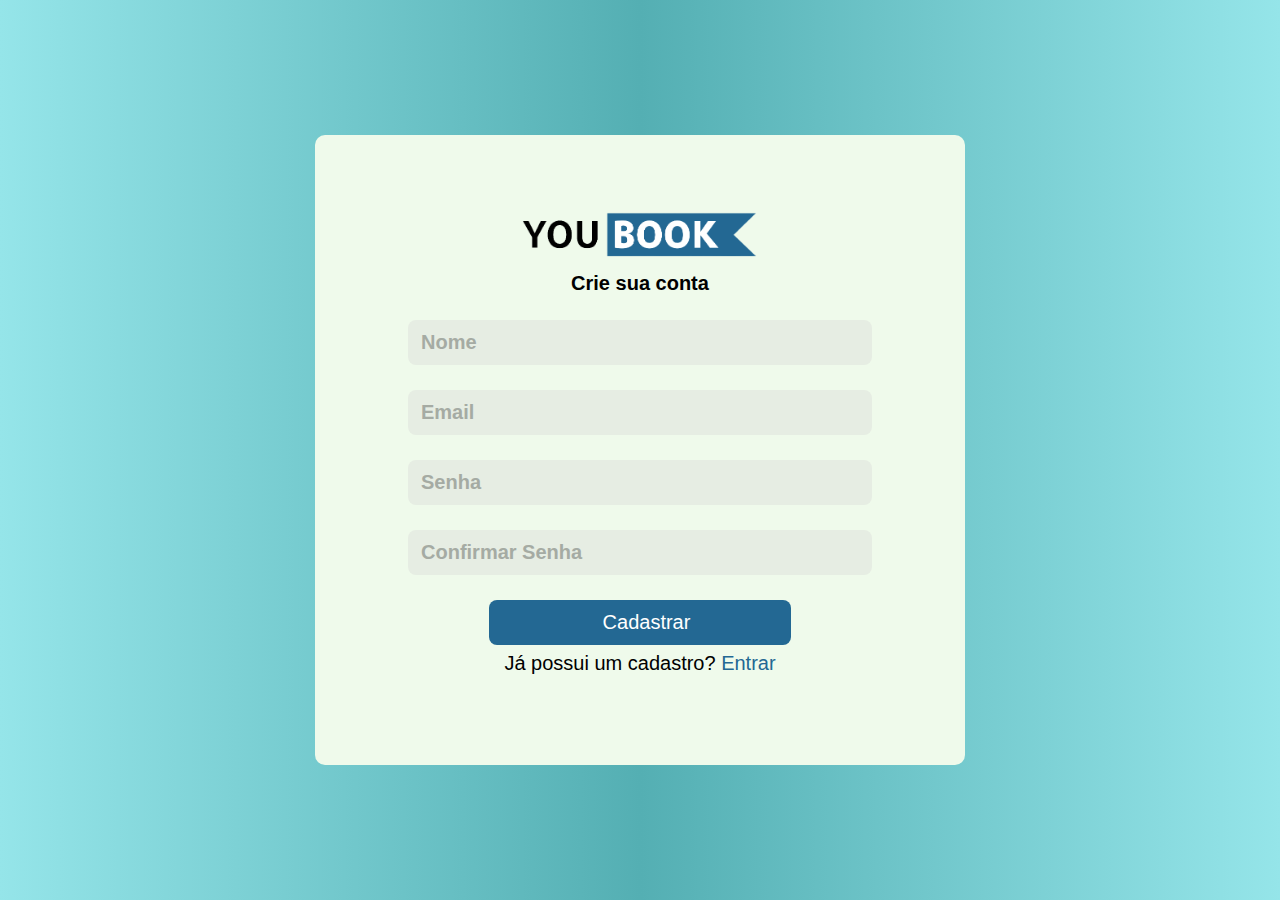
<file: pages/cadastro.html>
<!DOCTYPE html>
<html lang="pt-br">
<head>
    <meta charset="UTF-8">
    <meta http-equiv="X-UA-Compatible" content="IE=edge">
    <meta name="viewport" content="width=device-width, initial-scale=1.0">
    <title>YouBookCadastro</title>
    <link rel="stylesheet" href="/styles/cadastro.css">
</head>
<body>
    
    <section class="area-login">
        <div class="login">
            <div>
                <img src="/src/img/logonova.png">
            </div>
            <b> Crie sua conta</b>
            <form method="post">
                <input type="text" name="nome" placeholder="Nome" autofocus required>
                <input type="text" name="email" placeholder="Email" required>
                <input type="password" name="senha" placeholder="Senha" required minlength="8">
                <input type="password" name="confirmarSenha" placeholder="Confirmar Senha" id="confirm-senha" required minlength="8">
                <input type="submit" value="Cadastrar">
                
            </form>
            <p>Já possui um cadastro? <a href="/pages/login.html">Entrar</a></p>
        </div>
    </section>

    
</body>
</html>
</file>
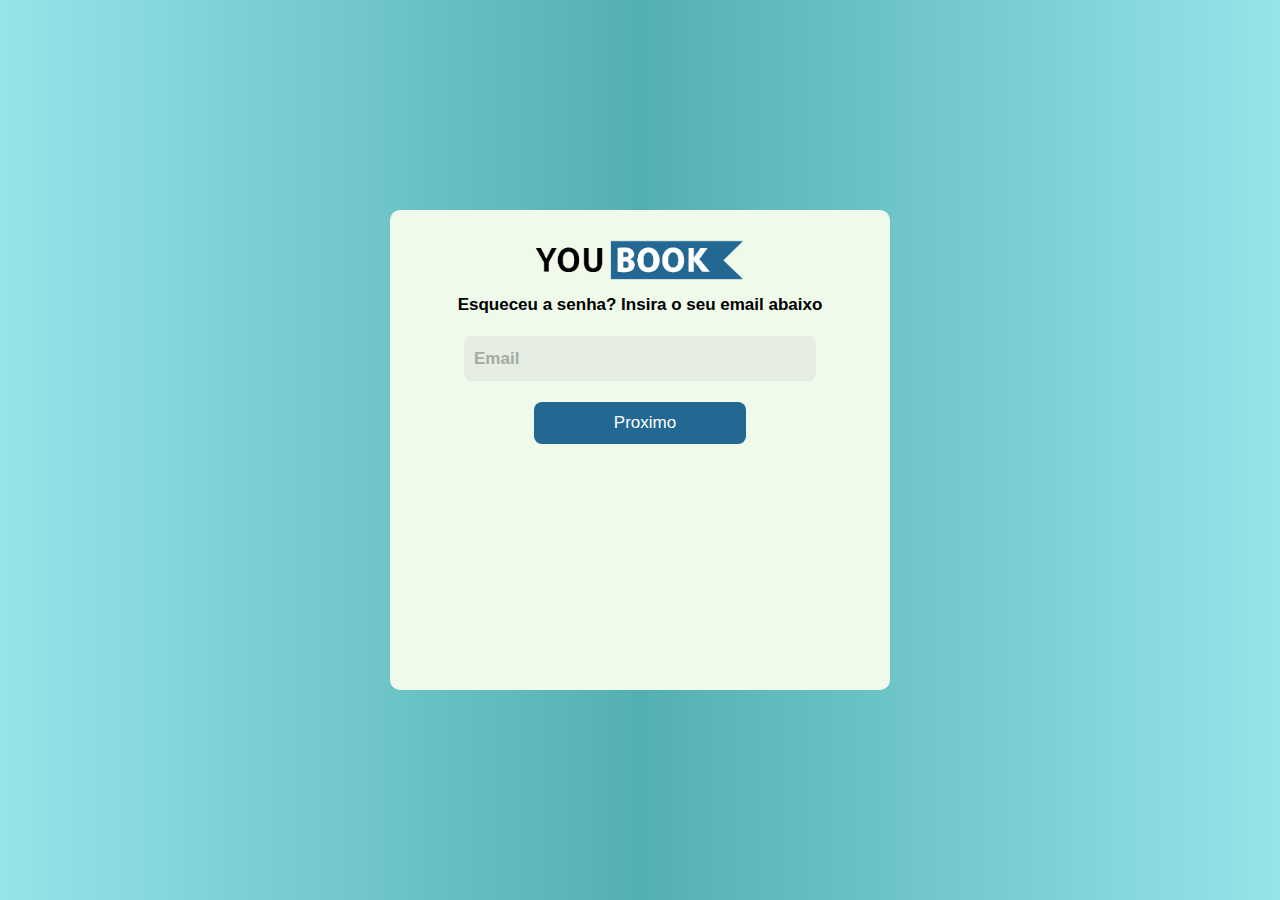
<file: pages/esqueciminhasenhaparte1.html>
<!DOCTYPE html>
<html lang="pt-br">
<head>
    <meta charset="UTF-8">
    <meta http-equiv="X-UA-Compatible" content="IE=edge">
    <meta name="viewport" content="width=device-width, initial-scale=1.0">
    <title>YouBookCadastro</title>
    <link rel="stylesheet" href="/styles/EsqueciMinhaSenha.css">
</head>
<body>
    <section class="area-login">
        <div class="login">
            <div>
                <img src="/src/img/logonova.png">
            </div>
            <b>Esqueceu a senha? Insira o seu email abaixo</b>
            <form method="post" action="/pages/esqueciminhaenhaparte2.html">
                <input type="email" name="email" placeholder="Email" required>
                <input type="submit" value="Proximo">
                
            </form>
        </div>
    </section>

    
</body>
</html>
</file>
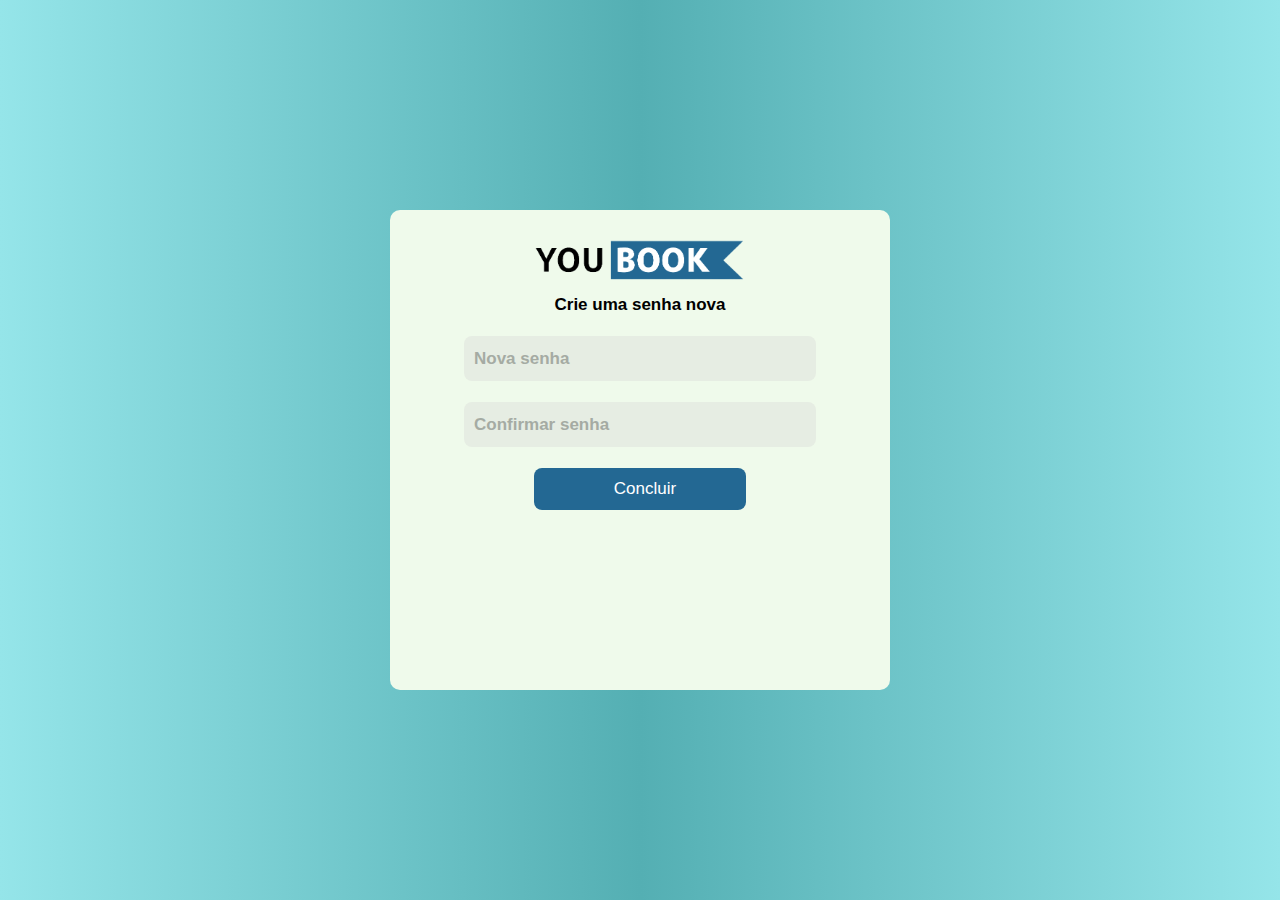
<file: pages/esqueciminhasenhaparte3.html>
<!DOCTYPE html>
<html lang="pt-br">
<head>
    <meta charset="UTF-8">
    <meta http-equiv="X-UA-Compatible" content="IE=edge">
    <meta name="viewport" content="width=device-width, initial-scale=1.0">
    <title>YouBookCadastro</title>
    <link rel="stylesheet" href="/styles/Esqueciminhasenha3.css">
</head>
<body>
    <section class="area-login">
        <div class="login">
            <div>
                <img src="/src/img/logonova.png">
            </div>
            <b>Crie uma senha nova</b>
            <form method="post" action="/pages/esqueciminhasenhaparte4.html">
                <input type="password" name="senha" placeholder="Nova senha" required minlength="8">
                <input type="password" name="senha" placeholder="Confirmar senha" required minlength="8">
                <input type="submit" value="Concluir">
                
            </form>
        </div>
    </section>

    
</body>
</html>
</file>
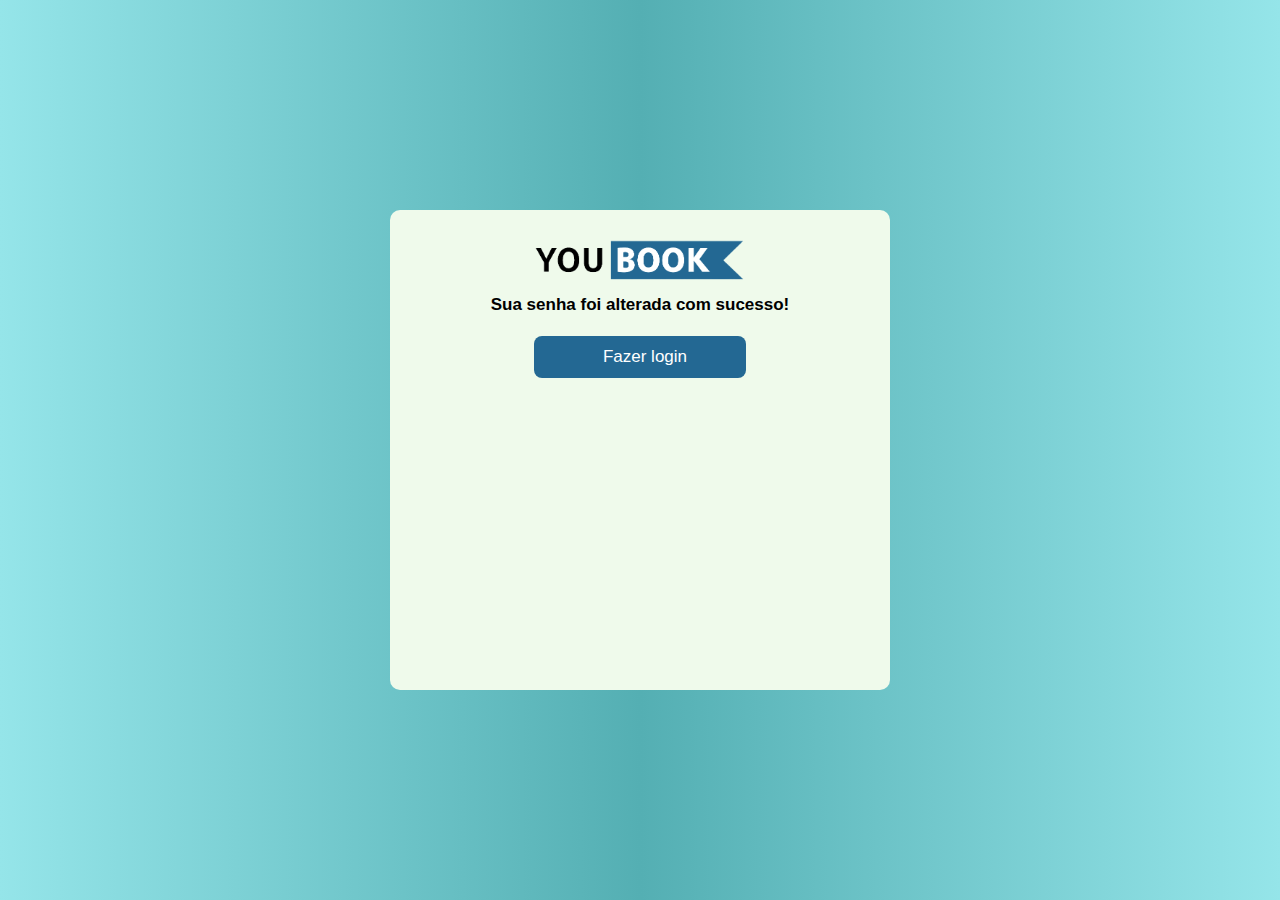
<file: pages/esqueciminhasenhaparte4.html>
<!DOCTYPE html>
<html lang="pt-br">
<head>
    <meta charset="UTF-8">
    <meta http-equiv="X-UA-Compatible" content="IE=edge">
    <meta name="viewport" content="width=device-width, initial-scale=1.0">
    <title>YouBookCadastro</title>
    <link rel="stylesheet" href="/styles/Esqueciminhasenhaparte4.css">
</head>
<body>
    <section class="area-login">
        <div class="login">
            <div>
                <img src="/src/img/logonova.png">
            </div>
            <b>Sua senha foi alterada com sucesso!</b>
            <form method="post" action="/pages/login.html">
                <input type="submit" value="Fazer login">
                
            </form>
        </div>
    </section>

    
</body>
</html>
</file>
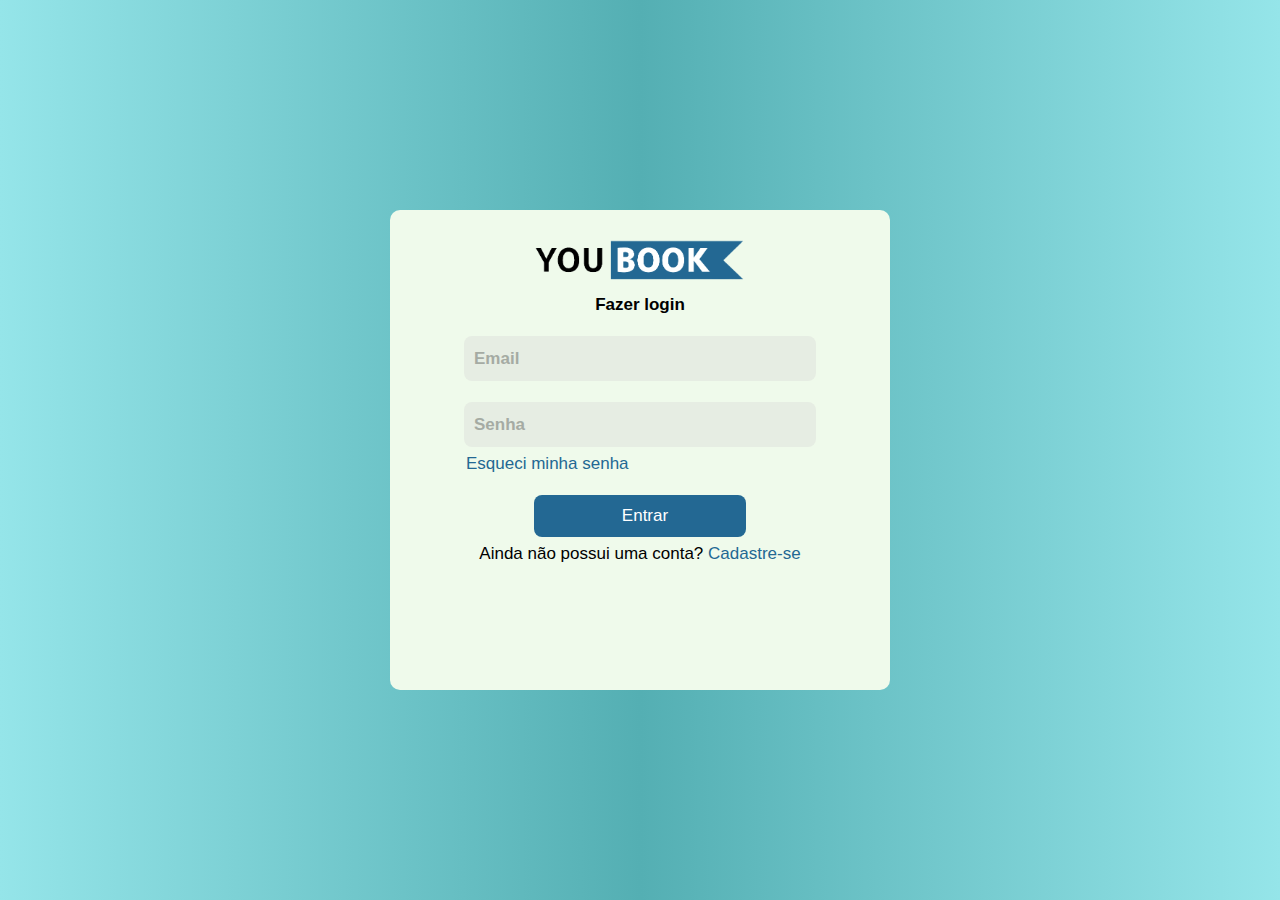
<file: pages/login.html>
<!DOCTYPE html>
<html lang="pt-br">
<head>
    <meta charset="UTF-8">
    <meta http-equiv="X-UA-Compatible" content="IE=edge">
    <meta name="viewport" content="width=device-width, initial-scale=1.0">
    <title>YouBookCadastro</title>
    <link rel="stylesheet" href="/styles/login.css">
</head>
<body>
    <section class="area-login">
        <div class="login">
            <div>
                <img src="/src/img/logonova.png">
            </div>
            <b>Fazer login</b>
            <form method="post">
                <input type="email" name="email" placeholder="Email" required>
                <input type="password" name="senha" placeholder="Senha" required minlength="8">
                <p id="password"><a href="/pages/esqueciminhasenhaparte1.html">Esqueci minha senha</a></p>
                <input type="submit" value="Entrar">
                
            </form>
            <p>Ainda não possui uma conta? <a href="/pages/cadastro.html">Cadastre-se</a></p>
        </div>
    </section>

    
</body>
</html>
</file>
<file: styles/cadastro.css>
* {
    font-family: Arial, Helvetica, sans-serif;
    font-size: 20px;
    margin: 0;
    padding: 0;
 }
 
 body {
    width: 100vw;
    height: 100vh;
    background-image: linear-gradient(to right,#95e5e9,#54afb3,#95e5e9);
 }
 .area-login {
    display: flex;
    height: 100vh;
    justify-content: center;
    align-items: center;
 }
 .login {
    display: flex;
    flex-direction: column;
    align-items: center;
    background-color: #effaeb;
    width: 580px;
    height: 560px;
    padding: 35px;
    border-radius: 10px;
 }
 .login form {display: flex;
    flex-direction: column;
    width: 80%;
 
 }
 .login input {
    margin-top: 25px;
    background-color: #e6ede3;
    padding-left: 13px;
    border: none;
    height: 45px;
    outline: none;
    border-radius: 8px;
 }
 .login img {
    height: 45px;
    margin-top: 42px;
 }
 b {
    margin-top: 10px;
 }
 input::placeholder {
    color: #a5aba3;
    font-weight: bold;
    font-size: 20px;
 }
 form [type="submit"]{
    align-self: center;
    width: 65%;
    display: block;
    background-color: #236893;
    color: #ffffff;
    cursor: pointer;
 }
 p{
    margin-top: 7px;
 }
 a {
    color: #236893;
    text-decoration: none;
 }
 form [type="submit"]:hover{
 background-color: #164766
 }
</file>
<file: styles/EsqueciMinhaSenha.css>
* {
    font-family: Arial, Helvetica, sans-serif;
    font-size: 20px;
    margin: 0;
    padding: 0;
 }
  
 body {
    width: 100vw;
    height: 100vh;
    background-image: linear-gradient(to right,#95e5e9,#54afb3,#95e5e9);
 }
 .area-login {
    display: flex;
    height: 100vh;
    justify-content: center;
    align-items: center;
 }
 .login {
    display: flex;
    flex-direction: column;
    align-items: center;
    background-color: #effaeb;
    width: 580px;
    height: 250px;
    padding: 35px;
    border-radius: 10px;
 }
 .login form {display: flex;
    flex-direction: column; 
    width: 81%;
 
 }
 .login input {
    margin-top: 25px;
    background-color: #e6ede3;
    padding-left: 13px;
    border: none;
    height: 45px;
    outline: none;
    border-radius: 8px;
 }
 .login img {
    height: 40px;
    margin-top: 20px;
 }
 b {
    margin-top: 10px;
 }
 input::placeholder {
    color: #a5aba3;
    font-weight: bold;
    font-size: 20px;
 }
 form [type="submit"]{
    align-self: center;
    width: 65%;
    display: block;
    background-color: #236893;
    color: #ffffff;
    cursor: pointer;
    margin-top: 15px;
 }
 p{
    margin-top: 15px;
 }
 #password{
   margin-left: 2px;
 }
 a {
    color: #236893;
    text-decoration: none;
 }
 a:hover{
     color: #358dc4;
 }
 form [type="submit"]:hover{
     background-color: #3088be;
 }
 @media (max-width: 1366px){
    * {
        font-family: Arial, Helvetica, sans-serif;
        font-size: 17px;
        margin: 0;
        padding: 0;
     }
      
     body {
        width: 100vw;
        height: 100vh;
        background-image: linear-gradient(to right,#95e5e9,#54afb3,#95e5e9);
     }
     .area-login {
        display: flex;
        height: 100vh;
        justify-content: center;
        align-items: center;
     }
     .login {
        display: flex;
        flex-direction: column;
        align-items: center;
        background-color: #effaeb;
        width: 440px;
        height: 420px;
        padding: 30px;
        border-radius: 10px;
     }
     .login form {display: flex;
        flex-direction: column; 
        width: 80%;
     
     }
     .login input {
        margin-top: 21px;
        background-color: #e6ede3;
        padding-left: 10px;
        border: none;
        height: 45px;
        outline: none;
        border-radius: 8px;
     }
     .login img {
        height: 40px;
        margin: 0%;
     }
     b {
        margin-top: 10px;
     }
     input::placeholder {
        color: #a5aba3;
        font-weight: bold;
        font-size: 17px;
     }
     form [type="submit"]{
        align-self: center;
        width: 60%;
        height: 42px;
        display: block;
        background-color: #236893;
        color: #ffffff;
        cursor: pointer;
     }
     p{
        margin-top: 7px;
     }
     a {
        color: #236893;
        text-decoration: none;
     }
     a:hover{
         color: #358dc4;
     }
     form [type="submit"]:hover{
         background-color: #3088be;
     }
     
 }
</file>
<file: styles/Esqueciminhasenha3.css>
* {
    font-family: Arial, Helvetica, sans-serif;
    font-size: 20px;
    margin: 0;
    padding: 0;
 }
  
 body {
    width: 100vw;
    height: 100vh;
    background-image: linear-gradient(to right,#95e5e9,#54afb3,#95e5e9);
 }
 .area-login {
    display: flex;
    height: 100vh;
    justify-content: center;
    align-items: center;
 }
 .login {
    display: flex;
    flex-direction: column;
    align-items: center;
    background-color: #effaeb;
    width: 580px;
    height: 317px;
    padding: 35px;
    border-radius: 10px;
 }
 .login form {display: flex;
    flex-direction: column; 
    width: 81%;
 
 }
 .login input {
    margin-top: 25px;
    background-color: #e6ede3;
    padding-left: 13px;
    border: none;
    height: 45px;
    outline: none;
    border-radius: 8px;
 }
 .login img {
    height: 40px;
    margin-top: 20px;
 }
 b {
    margin-top: 10px;
 }
 input::placeholder {
    color: #a5aba3;
    font-weight: bold;
    font-size: 20px;
 }
 form [type="submit"]{
    align-self: center;
    width: 65%;
    display: block;
    background-color: #236893;
    color: #ffffff;
    cursor: pointer;
    margin-top: 15px;
 }
 p{
    margin-top: 15px;
 }
 #password{
   margin-left: 2px;
 }
 a {
    color: #236893;
    text-decoration: none;
 }
 a:hover{
     color: #358dc4;
 }
 form [type="submit"]:hover{
     background-color: #3088be;
 }
 @media (max-width: 1366px){
    * {
        font-family: Arial, Helvetica, sans-serif;
        font-size: 17px;
        margin: 0;
        padding: 0;
     }
      
     body {
        width: 100vw;
        height: 100vh;
        background-image: linear-gradient(to right,#95e5e9,#54afb3,#95e5e9);
     }
     .area-login {
        display: flex;
        height: 100vh;
        justify-content: center;
        align-items: center;
     }
     .login {
        display: flex;
        flex-direction: column;
        align-items: center;
        background-color: #effaeb;
        width: 440px;
        height: 420px;
        padding: 30px;
        border-radius: 10px;
     }
     .login form {display: flex;
        flex-direction: column; 
        width: 80%;
     
     }
     .login input {
        margin-top: 21px;
        background-color: #e6ede3;
        padding-left: 10px;
        border: none;
        height: 45px;
        outline: none;
        border-radius: 8px;
     }
     .login img {
        height: 40px;
        margin: 0%;
     }
     b {
        margin-top: 10px;
     }
     input::placeholder {
        color: #a5aba3;
        font-weight: bold;
        font-size: 17px;
     }
     form [type="submit"]{
        align-self: center;
        width: 60%;
        height: 42px;
        display: block;
        background-color: #236893;
        color: #ffffff;
        cursor: pointer;
     }
     p{
        margin-top: 7px;
     }
     a {
        color: #236893;
        text-decoration: none;
     }
     a:hover{
         color: #358dc4;
     }
     form [type="submit"]:hover{
         background-color: #3088be;
     }
     
 }
</file>
<file: styles/Esqueciminhasenhaparte4.css>
* {
    font-family: Arial, Helvetica, sans-serif;
    font-size: 20px;
    margin: 0;
    padding: 0;
 }
  
 body {
    width: 100vw;
    height: 100vh;
    background-image: linear-gradient(to right,#95e5e9,#54afb3,#95e5e9);
 }
 .area-login {
    display: flex;
    height: 100vh;
    justify-content: center;
    align-items: center;
 }
 .login {
    display: flex;
    flex-direction: column;
    align-items: center;
    background-color: #effaeb;
    width: 580px;
    height: 190px;
    padding: 35px;
    border-radius: 10px;
 }
 .login form {display: flex;
    flex-direction: column; 
    width: 81%;
 
 }
 .login input {
    margin-top: 25px;
    background-color: #e6ede3;
    padding-left: 13px;
    border: none;
    height: 45px;
    outline: none;
    border-radius: 8px;
 }
 .login img {
    height: 40px;
    margin-top: 20px;
 }
 b {
    margin-top: 10px;
 }
 input::placeholder {
    color: #a5aba3;
    font-weight: bold;
    font-size: 20px;
 }
 form [type="submit"]{
    align-self: center;
    width: 60%;
    display: block;
    background-color: #236893;
    color: #ffffff;
    cursor: pointer;
    margin-top: 25px;
 }
 p{
    margin-top: 15px;
 }
 #password{
   margin-left: 2px;
 }
 a {
    color: #236893;
    text-decoration: none;
 }
 a:hover{
     color: #358dc4;
 }
 form [type="submit"]:hover{
     background-color: #3088be;
 }
 @media (max-width: 1366px){
    * {
        font-family: Arial, Helvetica, sans-serif;
        font-size: 17px;
        margin: 0;
        padding: 0;
     }
      
     body {
        width: 100vw;
        height: 100vh;
        background-image: linear-gradient(to right,#95e5e9,#54afb3,#95e5e9);
     }
     .area-login {
        display: flex;
        height: 100vh;
        justify-content: center;
        align-items: center;
     }
     .login {
        display: flex;
        flex-direction: column;
        align-items: center;
        background-color: #effaeb;
        width: 440px;
        height: 420px;
        padding: 30px;
        border-radius: 10px;
     }
     .login form {display: flex;
        flex-direction: column; 
        width: 80%;
     
     }
     .login input {
        margin-top: 21px;
        background-color: #e6ede3;
        padding-left: 10px;
        border: none;
        height: 45px;
        outline: none;
        border-radius: 8px;
     }
     .login img {
        height: 40px;
        margin: 0%;
     }
     b {
        margin-top: 10px;
     }
     input::placeholder {
        color: #a5aba3;
        font-weight: bold;
        font-size: 17px;
     }
     form [type="submit"]{
        align-self: center;
        width: 60%;
        height: 42px;
        display: block;
        background-color: #236893;
        color: #ffffff;
        cursor: pointer;
     }
     p{
        margin-top: 7px;
     }
     a {
        color: #236893;
        text-decoration: none;
     }
     a:hover{
         color: #358dc4;
     }
     form [type="submit"]:hover{
         background-color: #3088be;
     }
     
 }
</file>
<file: styles/login.css>
* {
    font-family: Arial, Helvetica, sans-serif;
    font-size: 20px;
    margin: 0;
    padding: 0;
 }
  
 body {
    width: 100vw;
    height: 100vh;
    background-image: linear-gradient(to right,#95e5e9,#54afb3,#95e5e9);
 }
 .area-login {
    display: flex;
    height: 100vh;
    justify-content: center;
    align-items: center;
 }
 .login {
    display: flex;
    flex-direction: column;
    align-items: center;
    background-color: #effaeb;
    width: 580px;
    height: 387px;
    padding: 35px;
    border-radius: 10px;
 }
 .login form {display: flex;
    flex-direction: column; 
    width: 81%;
 
 }
 .login input {
    margin-top: 25px;
    background-color: #e6ede3;
    padding-left: 13px;
    border: none;
    height: 45px;
    outline: none;
    border-radius: 8px;
 }
 .login img {
    height: 40px;
    margin-top: 20px;
 }
 b {
    margin-top: 10px;
 }
 input::placeholder {
    color: #a5aba3;
    font-weight: bold;
    font-size: 20px;
 }
 form [type="submit"]{
    align-self: center;
    width: 65%;
    display: block;
    background-color: #236893;
    color: #ffffff;
    cursor: pointer;
    margin-top: 15px;
 }
 p{
    margin-top: 15px;
 }
 #password{
   margin-left: 2px;
 }
 a {
    color: #236893;
    text-decoration: none;
 }
 a:hover{
     color: #358dc4;
 }
 form [type="submit"]:hover{
     background-color: #3088be;
 }
 @media (max-width: 1366px){
    * {
        font-family: Arial, Helvetica, sans-serif;
        font-size: 17px;
        margin: 0;
        padding: 0;
     }
      
     body {
        width: 100vw;
        height: 100vh;
        background-image: linear-gradient(to right,#95e5e9,#54afb3,#95e5e9);
     }
     .area-login {
        display: flex;
        height: 100vh;
        justify-content: center;
        align-items: center;
     }
     .login {
        display: flex;
        flex-direction: column;
        align-items: center;
        background-color: #effaeb;
        width: 440px;
        height: 420px;
        padding: 30px;
        border-radius: 10px;
     }
     .login form {display: flex;
        flex-direction: column; 
        width: 80%;
     
     }
     .login input {
        margin-top: 21px;
        background-color: #e6ede3;
        padding-left: 10px;
        border: none;
        height: 45px;
        outline: none;
        border-radius: 8px;
     }
     .login img {
        height: 40px;
        margin: 0%;
     }
     b {
        margin-top: 10px;
     }
     input::placeholder {
        color: #a5aba3;
        font-weight: bold;
        font-size: 17px;
     }
     form [type="submit"]{
        align-self: center;
        width: 60%;
        height: 42px;
        display: block;
        background-color: #236893;
        color: #ffffff;
        cursor: pointer;
     }
     p{
        margin-top: 7px;
     }
     a {
        color: #236893;
        text-decoration: none;
     }
     a:hover{
         color: #358dc4;
     }
     form [type="submit"]:hover{
         background-color: #3088be;
     }
     
 }
</file>
